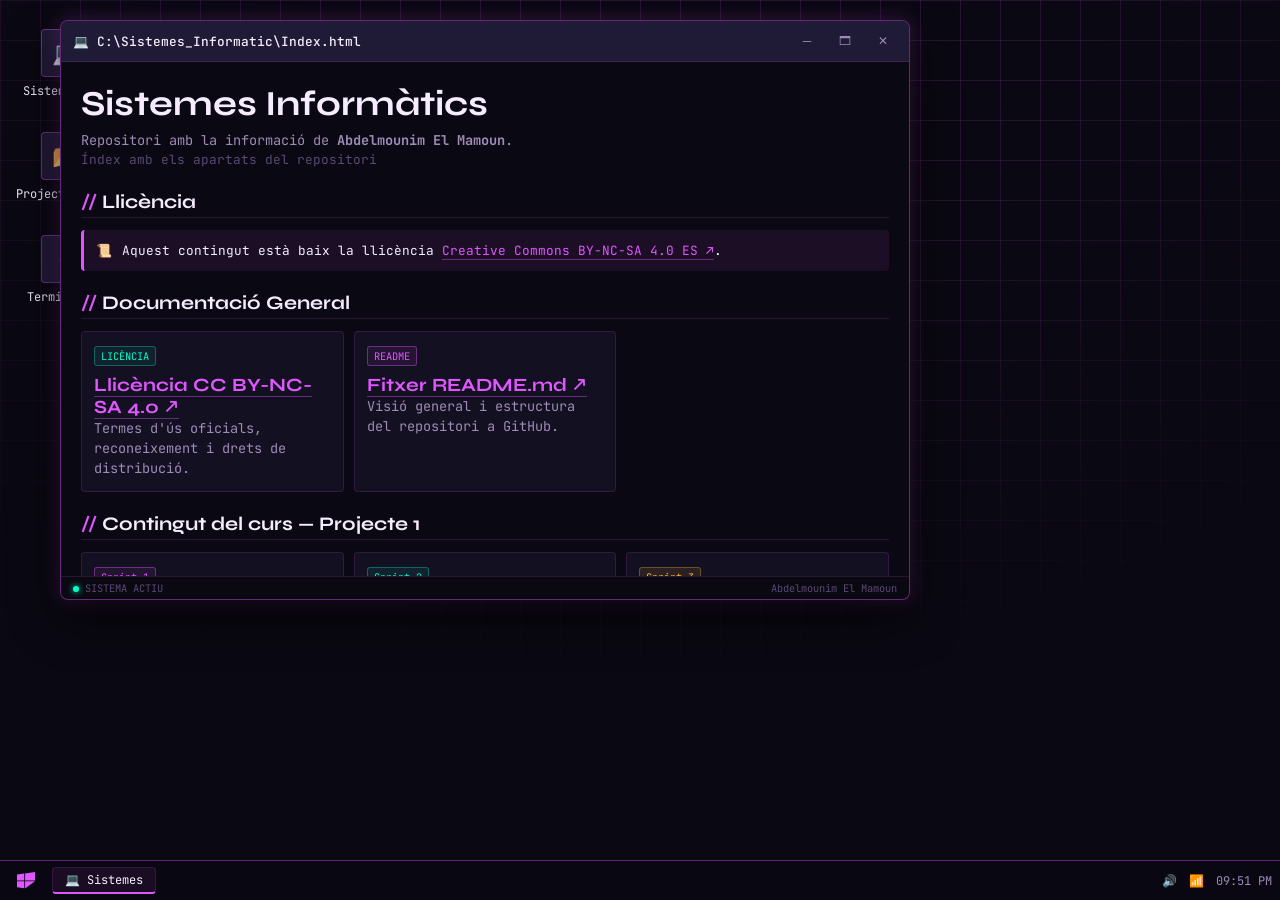
<file: index.html>
<!DOCTYPE html>
<html lang="ca">
<head>
  <meta charset="UTF-8">
  <meta name="viewport" content="width=device-width, initial-scale=1.0">
  <title>Sistemes Informàtics — Abdelmounim El Mamoun</title>
  
  <!-- Fonts Google -->
  <link rel="preconnect" href="https://fonts.googleapis.com">
  <link rel="preconnect" href="https://fonts.gstatic.com" crossorigin>
  <link href="https://fonts.googleapis.com/css2?family=JetBrains+Mono:wght@300;400;500;700&family=Syne:wght@700;800&display=swap" rel="stylesheet">
  
  <!-- Fulla d'estils -->
  <link rel="stylesheet" href="assets/css/custom.css">
</head>
<body>

  <!-- Capes de fons -->
  <div class="bg-grid"></div>

  <!-- Escriptori principal -->
  <div class="desktop">
    
    <!-- Icones de l'escriptori -->
    <div class="desktop-icon" onclick="openWindow('win-main')">
      <div class="icon-box">💻</div>
      <span>Sistemes.exe</span>
    </div>
    
    <div class="desktop-icon" onclick="openWindow('win-docs')">
      <div class="icon-box">📂</div>
      <span>Projectes_Docs</span>
    </div>

    <div class="desktop-icon" onclick="openWindow('win-terminal')">
      <div class="icon-box">⚡</div>
      <span>Terminal.sh</span>
    </div>

    <!-- FINESTRA 1: Contingut Principal del repositori -->
    <div class="window" id="win-main" style="top: 20px; left: 60px; width: 850px; height: 580px;">
      <div class="window-header">
        <div class="window-title">
          <span class="win-icon">💻</span> C:\Sistemes_Informatic\Index.html
        </div>
        <div class="window-controls">
          <button onclick="minimizeWindow('win-main')">─</button>
          <button onclick="maximizeWindow('win-main')">🗖</button>
          <button class="close-btn" onclick="closeWindow('win-main')">✕</button>
        </div>
      </div>
      
      <div class="window-body">
        <header style="margin-bottom: 20px;">
          <h1 style="font-size: 2.2rem; color: var(--ink);">Sistemes Informàtics</h1>
          <p style="color: var(--ink-muted); margin-top: 5px;">Repositori amb la informació de <strong>Abdelmounim El Mamoun</strong>.</p>
          <p style="font-size: 0.8rem; color: var(--ink-dim);">Índex amb els apartats del repositori</p>
        </header>

        <h2>Llicència</h2>
        <div class="callout">
          <div>📜</div>
          <div>Aquest contingut està baix la llicència <a href="https://creativecommons.org/licenses/by-nc-sa/4.0/deed.ca" target="_blank" rel="noopener noreferrer">Creative Commons BY-NC-SA 4.0 ES ↗</a>.</div>
        </div>

        <h2>Documentació General</h2>
        <div class="card-grid">
          <div class="card">
            <span class="badge badge--green">LICÈNCIA</span>
            <h3 style="margin-top: 8px;">
              <a href="https://creativecommons.org/licenses/by-nc-sa/4.0/deed.ca" target="_blank" rel="noopener noreferrer">Llicència CC BY-NC-SA 4.0 ↗</a>
            </h3>
            <p>Termes d'ús oficials, reconeixement i drets de distribució.</p>
          </div>

          <div class="card">
            <span class="badge badge--blue">README</span>
            <h3 style="margin-top: 8px;">
              <a href="https://github.com/abdelmounimelmamoun-eng/sistemes_operatius/blob/main/README.md" target="_blank">Fitxer README.md ↗</a>
            </h3>
            <p>Visió general i estructura del repositori a GitHub.</p>
          </div>
        </div>

        <h2>Contingut del curs — Projecte 1</h2>
        <div class="card-grid">
          <div class="card">
            <span class="badge badge--blue">Sprint 1</span>
            <h3 style="margin-top: 8px;"><a href="Projecte1/Sprint1/sp1.html">Avaluació, Instal·lació i Configuració de Xarxes i Sistemes Operatius</a></h3>
          </div>
          
          <div class="card">
            <span class="badge badge--green">Sprint 2</span>
            <h3 style="margin-top: 8px;"><a href="Projecte1/Sprint2/sp2.html">Gestió de la Informació del Sistema i Administració</a></h3>
          </div>

          <div class="card">
            <span class="badge badge--amber">Sprint 3</span>
            <h3 style="margin-top: 8px;"><a href="Projecte1/Sprint3/sp3.html">Gestió de Dominis i Accessos</a></h3>
          </div>

          <div class="card">
            <span class="badge badge--blue">Sprint 4</span>
            <h3 style="margin-top: 8px;"><a href="Projecte1/Sprint4/sp4.html">Monitorització, connexió remota i llicenciament</a></h3>
          </div>
        </div>

        <h2>Contingut del curs — Projecte 2</h2>
        <div class="card-grid">
          <div class="card">
            <span class="badge badge--blue">Sprint 1</span>
            <h3 style="margin-top: 8px;"><a href="Projecte2/Sprint1/SP1.html">Avaluació, Instal·lació i Configuració de Xarxes i SO</a></h3>
          </div>
          
          <div class="card">
            <span class="badge badge--green">Sprint 2</span>
            <h3 style="margin-top: 8px;"><a href="Projecte2/Sprint2/SP2.html">Gestió de la Informació del Sistema i Administració</a></h3>
          </div>

          <div class="card">
            <span class="badge badge--amber">Sprint 3</span>
            <h3 style="margin-top: 8px;"><a href="Projecte2/Sprint3/SP3.html">Gestió de Dominis i Accessos</a></h3>
          </div>

          <div class="card">
            <span class="badge badge--blue">Sprint 4</span>
            <h3 style="margin-top: 8px;"><a href="Projecte2/Sprint4/SP4.html">Gestió de Recursos en Xarxa, Seguretat i Còpies</a></h3>
          </div>
        </div>
      </div>
      
      <div class="window-statusbar">
        <div><span class="status-dot"></span> SISTEMA ACTIU</div>
        <div>Abdelmounim El Mamoun</div>
      </div>
    </div>

    <!-- FINESTRA 2: Documentació en Taula -->
    <div class="window hidden" id="win-docs" style="top: 60px; left: 100px; width: 720px; height: 480px;">
      <div class="window-header">
        <div class="window-title">
          <span class="win-icon">📂</span> C:\Sistemes_Informatic\Projectes_Docs
        </div>
        <div class="window-controls">
          <button onclick="minimizeWindow('win-docs')">─</button>
          <button onclick="maximizeWindow('win-docs')">🗖</button>
          <button class="close-btn" onclick="closeWindow('win-docs')">✕</button>
        </div>
      </div>
      <div class="window-body">
        <h2>Documentació HTML</h2>
        <table>
          <thead>
            <tr>
              <th>Projecte</th>
              <th>Sprint</th>
              <th>Ruta del Fitxer</th>
              <th>Enllaç</th>
            </tr>
          </thead>
          <tbody>
            <tr><td>General</td><td>Llicència</td><td><code>LICENSE.md</code></td><td><a href="https://creativecommons.org/licenses/by-nc-sa/4.0/deed.ca" target="_blank" rel="noopener noreferrer">Obrir ↗</a></td></tr>
            <tr><td>General</td><td>README</td><td><code>README.md</code></td><td><a href="https://github.com/abdelmounimelmamoun-eng/sistemes_operatius/blob/main/README.md" target="_blank">Obrir ↗</a></td></tr>
            <tr><td>Projecte 1</td><td>Sprint 1</td><td><code>Projecte1/Sprint1/sp1.html</code></td><td><a href="Projecte1/Sprint1/sp1.html">Obrir ↗</a></td></tr>
            <tr><td>Projecte 1</td><td>Sprint 2</td><td><code>Projecte1/Sprint2/sp2.html</code></td><td><a href="Projecte1/Sprint2/sp2.html">Obrir ↗</a></td></tr>
            <tr><td>Projecte 1</td><td>Sprint 3</td><td><code>Projecte1/Sprint3/sp3.html</code></td><td><a href="Projecte1/Sprint3/sp3.html">Obrir ↗</a></td></tr>
            <tr><td>Projecte 1</td><td>Sprint 4</td><td><code>Projecte1/Sprint4/sp4.html</code></td><td><a href="Projecte1/Sprint4/sp4.html">Obrir ↗</a></td></tr>
            <tr><td>Projecte 2</td><td>Sprint 1</td><td><code>Projecte2/Sprint1/SP1.html</code></td><td><a href="Projecte2/Sprint1/SP1.html">Obrir ↗</a></td></tr>
            <tr><td>Projecte 2</td><td>Sprint 2</td><td><code>Projecte2/Sprint2/SP2.html</code></td><td><a href="Projecte2/Sprint2/SP2.html">Obrir ↗</a></td></tr>
            <tr><td>Projecte 2</td><td>Sprint 3</td><td><code>Projecte2/Sprint3/SP3.html</code></td><td><a href="Projecte2/Sprint3/SP3.html">Obrir ↗</a></td></tr>
            <tr><td>Projecte 2</td><td>Sprint 4</td><td><code>Projecte2/Sprint4/SP4.html</code></td><td><a href="Projecte2/Sprint4/SP4.html">Obrir ↗</a></td></tr>
          </tbody>
        </table>
      </div>
    </div>

    <!-- FINESTRA 3: Terminal CLI -->
    <div class="window hidden" id="win-terminal" style="top: 100px; left: 150px; width: 650px; height: 400px;">
      <div class="window-header">
        <div class="window-title">
          <span class="win-icon">⚡</span> Bash Terminal - CyberShell v2.4
        </div>
        <div class="window-controls">
          <button onclick="minimizeWindow('win-terminal')">─</button>
          <button onclick="maximizeWindow('win-terminal')">🗖</button>
          <button class="close-btn" onclick="closeWindow('win-terminal')">✕</button>
        </div>
      </div>
      <div class="window-body" style="background: #040308; padding: 0;">
        <div class="terminal-body" id="term-body">
          <div style="color: var(--ink-muted);">CyberShell CLI v2.4.0-release</div>
          <div style="color: var(--ink-muted);">Escriu <span style="color: var(--accent);">'help'</span> per veure les ordres disponibles.</div>
          <br>
        </div>
      </div>
      <div style="background: #040308; padding: 8px 16px; border-top: 1px solid var(--border); display: flex; align-items: center; gap: 8px;">
        <span style="color: var(--accent); font-family: var(--font-mono);">$</span>
        <input type="text" id="term-input" style="background: transparent; border: none; outline: none; color: var(--ink); font-family: var(--font-mono); width: 100%;" placeholder="Escriu una ordre..." onkeydown="handleTerminal(event)">
      </div>
    </div>

  </div>

  <!-- Menú d'Inici -->
  <div class="start-menu" id="start-menu">
    <div class="start-sidebar">
      <button title="Usuari">👤</button>
      <button title="Configuració">⚙️</button>
      <button title="Apagar" onclick="alert('Sistema en funcionament continu.')">🔌</button>
    </div>
    <div class="start-tiles">
      <div style="font-size: 0.75rem; color: var(--accent); text-transform: uppercase; margin-bottom: 12px;">Aplicacions</div>
      <div class="tiles-grid">
        <div class="tile" onclick="openWindow('win-main'); toggleStartMenu();">
          <div style="font-size: 20px;">💻</div>
          <div style="font-size: 0.8rem;">Sistemes</div>
        </div>
        <div class="tile" onclick="openWindow('win-docs'); toggleStartMenu();">
          <div style="font-size: 20px;">📂</div>
          <div style="font-size: 0.8rem;">Documentació</div>
        </div>
        <div class="tile" onclick="openWindow('win-terminal'); toggleStartMenu();">
          <div style="font-size: 20px;">⚡</div>
          <div style="font-size: 0.8rem;">Terminal</div>
        </div>
      </div>
    </div>
  </div>

  <!-- Barra de Tasques -->
  <div class="taskbar">
    <button class="start-btn" onclick="toggleStartMenu()">
      <svg width="18" height="18" viewBox="0 0 88 88" fill="none" xmlns="http://www.w3.org/2000/svg">
        <path d="M0 12.402L35.487 7.58V41.51H0V12.402ZM35.487 45.49V79.42L0 74.598V45.49H35.487ZM39.513 7.032L88 0V41.51H39.513V7.032ZM88 45.49L39.513 80.968V45.49H88Z" fill="currentColor"/>
      </svg>
    </button>

    <div class="taskbar-apps">
      <div class="taskbar-item active" id="tb-win-main" onclick="toggleWindowFromTaskbar('win-main')">💻 Sistemes</div>
      <div class="taskbar-item hidden" id="tb-win-docs" onclick="toggleWindowFromTaskbar('win-docs')">📂 Documentació</div>
      <div class="taskbar-item hidden" id="tb-win-terminal" onclick="toggleWindowFromTaskbar('win-terminal')">⚡ Terminal</div>
    </div>

    <div class="system-tray">
      <span>🔊</span>
      <span>📶</span>
      <div id="taskbar-clock">00:00</div>
    </div>
  </div>

  <!-- Script JS -->
  <script src="assets/js/main.js"></script>
</body>
</html>
</file>
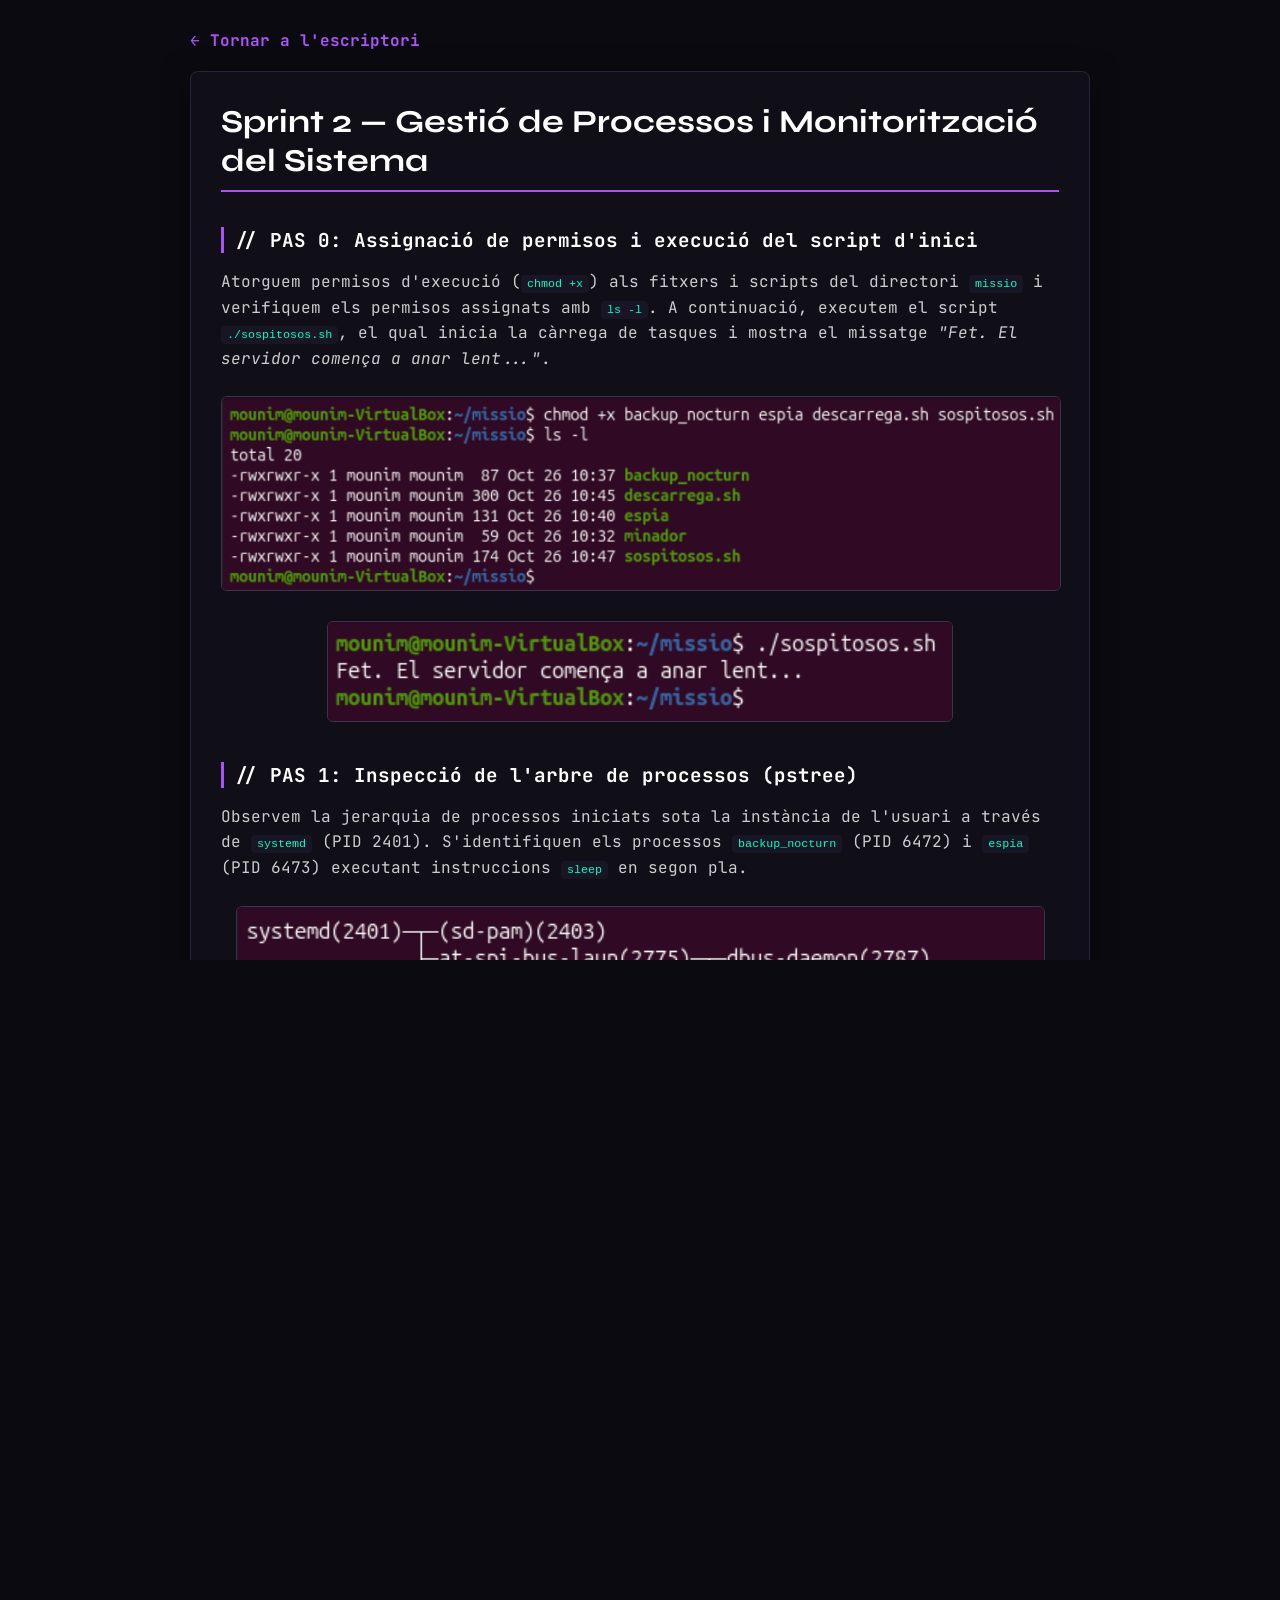
<file: Projecte1/Sprint2/sp2.html>
<!DOCTYPE html>
<html lang="ca">
<head>
  <meta charset="UTF-8">
  <meta name="viewport" content="width=device-width, initial-scale=1.0">
  <title>Sprint 2 — Gestió de la Informació del Sistema i Administració</title>
  
  <!-- Fonts Google -->
  <link rel="preconnect" href="https://fonts.googleapis.com">
  <link rel="preconnect" href="https://fonts.gstatic.com" crossorigin>
  <link href="https://fonts.googleapis.com/css2?family=JetBrains+Mono:wght@300;400;500;700&family=Syne:wght@700;800&display=swap" rel="stylesheet">
  
  <style>
    /* Assegurem que l'html i el body permetin el desplaçament vertical (scroll) */
    html, body {
      height: 100%;
      overflow-y: auto;
    }
    body {
      padding: 30px;
      max-width: 900px;
      margin: 0 auto;
      color: var(--ink, #e0e0e0);
      background-color: #0b0a10;
      font-family: 'JetBrains Mono', monospace;
    }
    .back-btn {
      display: inline-block;
      margin-bottom: 20px;
      color: var(--accent, #a855f7);
      text-decoration: none;
      font-weight: bold;
    }
    .back-btn:hover {
      text-decoration: underline;
    }
    .doc-container {
      background: rgba(18, 16, 26, 0.8);
      border: 1px solid var(--border, #2a2438);
      border-radius: 8px;
      padding: 30px;
      box-shadow: 0 10px 30px rgba(0,0,0,0.5);
      margin-bottom: 50px;
    }
    h1 {
      color: #fff;
      font-family: 'Syne', sans-serif;
      border-bottom: 2px solid var(--accent, #a855f7);
      padding-bottom: 10px;
      margin-top: 0;
    }
    h2 {
      color: #fff;
      font-size: 1.2rem;
      margin-top: 35px;
      border-left: 3px solid var(--accent, #a855f7);
      padding-left: 10px;
    }
    p, ul {
      line-height: 1.6;
      color: #ccc;
      margin: 15px 0;
    }
    ul {
      padding-left: 20px;
    }
    li {
      margin-bottom: 8px;
    }
    code {
      background: #181524;
      color: #00ffc3;
      padding: 2px 6px;
      border-radius: 4px;
      font-size: 0.9em;
    }
    .img-container {
      margin: 25px 0;
      text-align: center;
    }
    .img-container img {
      max-width: 100%;
      height: auto;
      border-radius: 6px;
      border: 1px solid var(--border, #3a344d);
    }
  </style>
</head>
<body>

  <a href="../../index.html" class="back-btn">← Tornar a l'escriptori</a>

  <div class="doc-container">
    <h1>Sprint 2 — Gestió de Processos i Monitorització del Sistema</h1>
    
    <h2>// PAS 0: Assignació de permisos i execució del script d'inici</h2>
    <p>Atorguem permisos d'execució (<code>chmod +x</code>) als fitxers i scripts del directori <code>missio</code> i verifiquem els permisos assignats amb <code>ls -l</code>. A continuació, executem el script <code>./sospitosos.sh</code>, el qual inicia la càrrega de tasques i mostra el missatge <em>"Fet. El servidor comença a anar lent..."</em>.</p>
    
    <div class="img-container">
      <img src="../../img/Sprint 2 - Ubuntu/image_e2617.png" alt="Pas 0 - Assignació de permisos chmod i llistat ls -l" />
    </div>
    <div class="img-container">
      <img src="../../img/Sprint 2 - Ubuntu/image_e2615d.png" alt="Pas 0 - Execució inicial de sospitosos.sh" />
    </div>

    <h2>// PAS 1: Inspecció de l'arbre de processos (pstree)</h2>
    <p>Observem la jerarquia de processos iniciats sota la instància de l'usuari a través de <code>systemd</code> (PID 2401). S'identifiquen els processos <code>backup_nocturn</code> (PID 6472) i <code>espia</code> (PID 6473) executant instruccions <code>sleep</code> en segon pla.</p>

    <div class="img-container">
      <img src="../../img/Sprint 2 - Ubuntu/image_e25dd5.png" alt="Pas 1 - Inspecció de l'arbre de processos amb pstree" />
    </div>

    <h2>// PAS 2: Monitorització de recursos en temps real (top)</h2>
    <p>En executar <code>top</code> s'analitza el consum global del sistema (CPU al ~52.8% d'ús d'usuari). Es detecten dos processos anomenats <code>minador</code> (PIDs 6470 i 6471) que consumeixen aproximadament el 50% de CPU cadascun, saturant el processador.</p>

    <div class="img-container">
      <img src="../../img/Sprint 2 - Ubuntu/image_e25d9e.jpg" alt="Pas 2 - Visualització del top i consum de CPU dels processos minador" />
    </div>

    <h2>// PAS 3: Localització i filtratge dels processos sospitosos</h2>
    <p>Utilitzem <code>pgrep -l 'minador|espia|backup'</code> per identificar ràpidament els PIDs associats. Després apliquem el format personalitzat <code>ps -o pid,ppid,user,stat,elapsed,%cpu,comm -C minador,espia,backup_nocturn</code> per validar que tots depenen del procés pare PID 2401 (instància de <code>systemd</code> de l'usuari).</p>
    <ul>
      <li>Processos <code>minador</code> (PIDs 6470 i 6471): Estat <code>R</code> (Running), ~49.9% de CPU.</li>
      <li>Processos <code>backup_nocturn</code> i <code>espia</code>: Estat <code>S</code> (Sleeping).</li>
    </ul>

    <div class="img-container">
      <img src="../../img/Sprint 2 - Ubuntu/image_e25d79.png" alt="Pas 3 - Localització i filtratge dels processos amb pgrep i ps" />
    </div>

    <h2>// PAS 4: Gestió de treballs en segon i primer pla (jobs, bg, fg)</h2>
    <p>Comprovem amb <code>jobs -l</code> que la tasca <code>./descarrega.sh</code> està aturada (<code>[1]+ Parado</code> al 11%). Executem <code>bg %1</code> per reprendre-la en segon pla (<code>&amp;</code>) i posteriorment la retornem al primer pla amb <code>fg %1</code> fins que el procés avança al 74%.</p>

    <div class="img-container">
      <img src="../../img/Sprint 2 - Ubuntu/image_e25d42.png" alt="Pas 4 - Control de treballs amb jobs, bg i fg" />
    </div>

    <h2>// PAS 5: Impacte de la càrrega en el temps de descàrrega</h2>
    <p>Verifiquem novament amb <code>top</code> i mitjançant <code>cat progres.txt</code> com l'alta ocupació de CPU manté la descàrrega lenta fins a completar el fitxer <code>ubuntu.iso</code> en 95 segons.</p>

    <div class="img-container">
      <img src="../../img/Sprint 2 - Ubuntu/mage_e25d1d.png" alt="Pas 5 - Verificació del temps de descàrrega completat en 95s" />
    </div>

    <h2>// PAS 6: Intent i finalització forçada de processos (kill)</h2>
    <p>Intentem finalitzar el procés <code>espia</code> (PID 6473) amb la senyal per defecte <code>kill 6473</code> (<code>SIGTERM</code>), però el programa la captura (<code>[espia] SIGTERM? Ni parlar-ne!</code>). Per tant, forcem la seva eliminació immediata utilitzant <code>kill -9 6473</code> (<code>SIGKILL</code>).</p>
    
    <div class="img-container">
      <img src="../../img/Sprint 2 - Ubuntu/image_e25ce4.png" alt="Pas 6 - Intent de kill i eliminació forçada amb kill -9" />
    </div>

    <h2>// PAS 7: Finalització massiva de tasques i verificació final</h2>
    <p>Comprovem que sense la càrrega de subprocessos la descàrrega finalitza en un temps optimitzat de 33 s. Finalment, executem l'ordre de neteja massiva <code>pkill 'minador|espia|backup_nocturn|descarrega'</code> i validem amb <code>pgrep</code> que no queda cap procés actiu.</p>
    <ul>
      <li><code>pkill 'minador|espia|backup_nocturn|descarrega'</code> — Finalitza tots els processos associats.</li>
      <li><code>pgrep -l 'minador|espia|backup_nocturn|descarrega'</code> — Retorna una eixida buida, confirmant la neteja total de la memòria.</li>
    </ul>

    <div class="img-container">
      <img src="../../img/Sprint 2 - Ubuntu/image_e25cc2.png" alt="Pas 7 - Temps optimitzat de descàrrega en 33s" />
    </div>
    <div class="img-container">
      <img src="../../img/Sprint 2 - Ubuntu/image_e259dd.png" alt="Pas 7 - Aturar tots els processos amb pkill i comprovar amb pgrep" />
    </div>
    <div class="img-container">
      <img src="../../img/Sprint 2 - Ubuntu/image_e259fc.png" alt="Pas 7 - Verificació final amb pstree" />
    </div>

  </div>

</body>
</html>
</file>
<file: assets/css/custom.css>
/* ═══════════════════════════════════════════════════════════════
   custom.css — Estils Windows 10 Cyberpunk
   Ruta: assets/css/custom.css
   ═══════════════════════════════════════════════════════════════ */

:root {
  --bg: #0a0812;
  --bg-2: #100d1c;
  --surface: #131021;
  --surface-2: #1f1a35;
  --border: rgba(224, 86, 255, 0.15);
  --border-bright: rgba(224, 86, 255, 0.4);

  --ink: #f5edff;
  --ink-muted: #9d8bb8;
  --ink-dim: #5a4a75;

  --accent: #e056ff;
  --accent-dim: rgba(224, 86, 255, 0.08);
  --accent-glow: rgba(224, 86, 255, 0.25);
  --green: #00ffcc;
  --green-dim: rgba(0, 255, 204, 0.08);
  --amber: #ffb830;
  --amber-dim: rgba(255, 184, 48, 0.1);
  --red: #ff477e;

  --font-mono: 'JetBrains Mono', monospace;
  --font-display: 'Syne', sans-serif;

  --radius: 4px;
  --radius-lg: 8px;
}

*, *::before, *::after {
  box-sizing: border-box;
  margin: 0;
  padding: 0;
}

html, body {
  width: 100%;
  height: 100%;
  overflow: hidden;
  font-family: var(--font-mono);
  background-color: var(--bg);
  color: var(--ink);
  -webkit-font-smoothing: antialiased;
}

.bg-grid {
  position: fixed;
  inset: 0;
  pointer-events: none;
  z-index: 0;
  background-image:
    linear-gradient(var(--border) 1px, transparent 1px),
    linear-gradient(90deg, var(--border) 1px, transparent 1px);
  background-size: 40px 40px;
  mask-image: radial-gradient(ellipse 80% 80% at 50% 0%, black 30%, transparent 100%);
}

.desktop {
  position: absolute;
  top: 0; left: 0; right: 0; bottom: 40px;
  padding: 20px;
  display: flex;
  flex-direction: column;
  flex-wrap: wrap;
  align-content: flex-start;
  gap: 15px;
  z-index: 1;
}

.desktop-icon {
  width: 90px;
  display: flex;
  flex-direction: column;
  align-items: center;
  gap: 6px;
  padding: 8px 4px;
  border-radius: var(--radius);
  cursor: pointer;
  border: 1px solid transparent;
  transition: all 0.15s ease;
}

.desktop-icon:hover {
  background: var(--accent-dim);
  border-color: var(--border-bright);
}

.icon-box {
  width: 48px;
  height: 48px;
  background: var(--surface-2);
  border: 1px solid var(--border-bright);
  border-radius: var(--radius);
  display: flex;
  align-items: center;
  justify-content: center;
  font-size: 22px;
  box-shadow: 0 4px 12px rgba(0,0,0,0.3);
}

.desktop-icon span {
  font-size: 0.75rem;
  color: var(--ink);
  text-align: center;
}

.window {
  position: absolute;
  background: var(--bg-2);
  border: 1px solid var(--border-bright);
  border-radius: var(--radius-lg);
  box-shadow: 0 16px 48px rgba(0, 0, 0, 0.7), 0 0 20px var(--accent-glow);
  display: flex;
  flex-direction: column;
  overflow: hidden;
  z-index: 10;
  min-width: 320px;
  min-height: 200px;
}

.window.hidden { display: none !important; }
.window.minimized { transform: scale(0.8); opacity: 0; pointer-events: none; }

.window-header {
  background: var(--surface-2);
  padding: 8px 12px;
  display: flex;
  align-items: center;
  justify-content: space-between;
  border-bottom: 1px solid var(--border);
  cursor: move;
  user-select: none;
}

.window-title {
  font-size: 0.8rem;
  font-weight: 500;
  color: var(--ink);
  display: flex;
  align-items: center;
  gap: 8px;
}

.window-controls button {
  background: transparent;
  border: none;
  color: var(--ink-muted);
  width: 28px;
  height: 24px;
  border-radius: var(--radius);
  cursor: pointer;
  font-size: 12px;
}

.window-controls button:hover {
  background: var(--accent-dim);
  color: var(--ink);
}

.window-controls button.close-btn:hover {
  background: var(--red);
  color: #fff;
}

.window-body {
  flex: 1;
  padding: 20px;
  overflow-y: auto;
  background: var(--bg);
}

.window-statusbar {
  border-top: 1px solid var(--border);
  background: rgba(0, 0, 0, 0.4);
  padding: 4px 12px;
  font-size: 0.65rem;
  color: var(--ink-dim);
  display: flex;
  align-items: center;
  justify-content: space-between;
}

.taskbar {
  position: fixed;
  bottom: 0; left: 0; right: 0;
  height: 40px;
  background: rgba(10, 8, 18, 0.95);
  backdrop-filter: blur(20px);
  border-top: 1px solid var(--border-bright);
  z-index: 999;
  display: flex;
  align-items: center;
  padding: 0 8px;
  gap: 8px;
}

.start-btn {
  background: transparent;
  border: none;
  color: var(--accent);
  width: 36px;
  height: 36px;
  display: flex;
  align-items: center;
  justify-content: center;
  cursor: pointer;
  border-radius: var(--radius);
}

.start-btn:hover {
  background: var(--accent-dim);
}

.taskbar-apps {
  display: flex;
  gap: 4px;
  flex: 1;
}

.taskbar-item {
  background: var(--surface);
  border: 1px solid var(--border);
  border-bottom: 2px solid var(--accent);
  padding: 4px 12px;
  font-size: 0.75rem;
  border-radius: var(--radius);
  cursor: pointer;
  color: var(--ink);
  display: flex;
  align-items: center;
  gap: 6px;
}

.taskbar-item.hidden { display: none; }
.taskbar-item:hover, .taskbar-item.active { background: var(--accent-dim); }

.system-tray {
  display: flex;
  align-items: center;
  gap: 12px;
  font-size: 0.75rem;
  color: var(--ink-muted);
}

.start-menu {
  position: fixed;
  bottom: 40px; left: 0;
  width: 380px;
  height: 320px;
  background: rgba(16, 13, 28, 0.98);
  backdrop-filter: blur(25px);
  border: 1px solid var(--border-bright);
  border-radius: 0 var(--radius-lg) 0 0;
  z-index: 998;
  display: flex;
  transform: translateY(100%);
  opacity: 0;
  pointer-events: none;
  transition: all 0.25s ease;
}

.start-menu.open {
  transform: translateY(0);
  opacity: 1;
  pointer-events: all;
}

.start-sidebar {
  width: 48px;
  background: var(--surface);
  border-right: 1px solid var(--border);
  display: flex;
  flex-direction: column;
  justify-content: flex-end;
  padding: 8px;
  gap: 8px;
}

.start-sidebar button {
  background: transparent;
  border: none;
  color: var(--ink-muted);
  width: 32px; height: 32px;
  border-radius: var(--radius);
  cursor: pointer;
}

.start-tiles { flex: 1; padding: 16px; }

.tiles-grid {
  display: grid;
  grid-template-columns: repeat(2, 1fr);
  gap: 8px;
}

.tile {
  background: var(--surface-2);
  border: 1px solid var(--border);
  padding: 12px;
  border-radius: var(--radius);
  cursor: pointer;
  display: flex;
  align-items: center;
  gap: 10px;
}

.tile:hover {
  background: var(--accent-dim);
  border-color: var(--accent);
}

h1, h2, h3 { font-family: var(--font-display); }

h2 {
  font-size: 1.2rem;
  margin-top: 20px;
  margin-bottom: 12px;
  border-bottom: 1px solid var(--border);
  padding-bottom: 4px;
}
h2::before { content: '// '; color: var(--accent); }

p { font-size: 0.85rem; color: var(--ink-muted); line-height: 1.5; }

a {
  color: var(--accent);
  text-decoration: none;
  border-bottom: 1px solid var(--border-bright);
}
a:hover { color: var(--ink); border-color: var(--accent); }

.card-grid {
  display: grid;
  grid-template-columns: repeat(auto-fill, minmax(200px, 1fr));
  gap: 10px;
}

.card {
  background: var(--surface);
  border: 1px solid var(--border);
  border-radius: var(--radius);
  padding: 12px;
}
.card:hover { border-color: var(--accent); }

.badge {
  display: inline-block;
  padding: 2px 6px;
  font-size: 0.65rem;
  border-radius: 3px;
  border: 1px solid;
}
.badge--blue  { color: var(--accent); background: var(--accent-dim); border-color: var(--border-bright); }
.badge--green { color: var(--green);  background: var(--green-dim);  border-color: rgba(0,255,204,0.3); }
.badge--amber { color: var(--amber);  background: var(--amber-dim);  border-color: rgba(255,184,48,0.3); }

.callout {
  display: flex;
  gap: 10px;
  padding: 12px;
  border-radius: var(--radius);
  font-size: 0.8rem;
  border-left: 3px solid var(--accent);
  background: var(--accent-dim);
  margin: 12px 0;
}

table {
  width: 100%;
  border-collapse: collapse;
  font-size: 0.8rem;
}
th, td {
  padding: 8px 10px;
  text-align: left;
  border-bottom: 1px solid var(--border);
}
th { color: var(--accent); background: var(--surface); }

code {
  background: var(--surface-2);
  color: var(--accent);
  padding: 2px 4px;
  border-radius: 3px;
  font-size: 0.8em;
}

.status-dot {
  width: 6px; height: 6px;
  border-radius: 50%;
  background: var(--green);
  display: inline-block;
  box-shadow: 0 0 6px var(--green);
}

.terminal-body {
  padding: 12px;
  font-size: 0.8rem;
  color: var(--green);
  line-height: 1.5;
}
</file>
